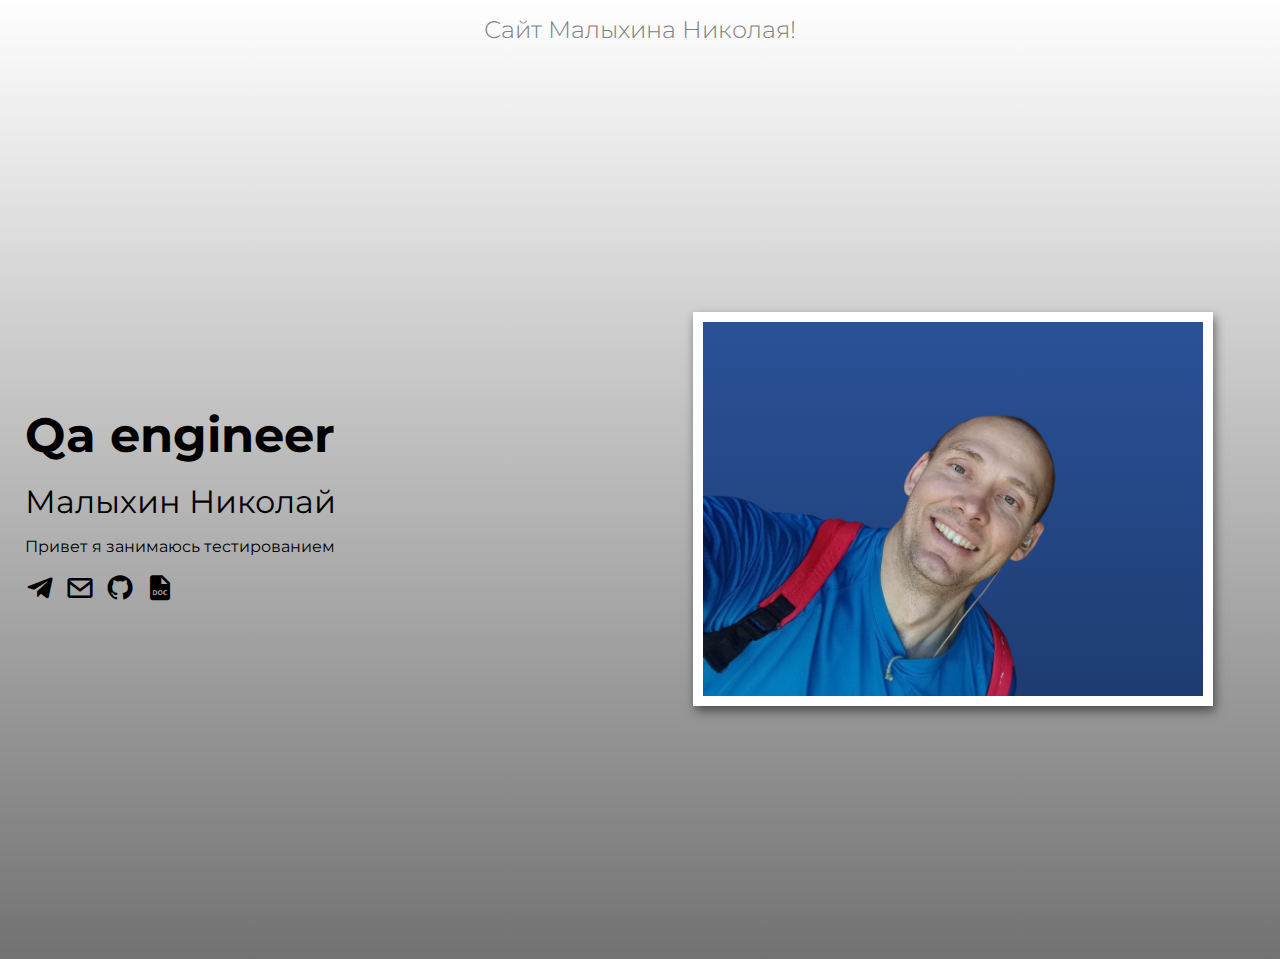
<file: index.html>
<!DOCTYPE html>
<html lang="en">

<head>
  <!-- Yandex.Metrika counter -->
<script type="text/javascript" >
  (function(m,e,t,r,i,k,a){m[i]=m[i]||function(){(m[i].a=m[i].a||[]).push(arguments)};
  m[i].l=1*new Date();
  for (var j = 0; j < document.scripts.length; j++) {if (document.scripts[j].src === r) { return; }}
  k=e.createElement(t),a=e.getElementsByTagName(t)[0],k.async=1,k.src=r,a.parentNode.insertBefore(k,a)})
  (window, document, "script", "https://mc.yandex.ru/metrika/tag.js", "ym");

  ym(94677513, "init", {
       clickmap:true,
       trackLinks:true,
       accurateTrackBounce:true
  });
</script>
<noscript><div><img src="https://mc.yandex.ru/watch/94677513" style="position:absolute; left:-9999px;" alt="" /></div></noscript>
<!-- /Yandex.Metrika counter -->

  <link rel="icon" type="images/x-icon" href="favicon/favico.ico">
  <meta charset="UTF-8">
  <meta name="viewport" content="width=device-width, initial-scale=1.0">
  <title>Document</title>

  <!-- Подключаем шрифт -->
  <link rel="preconnect" href="https://fonts.gstatic.com">
  <link href="https://fonts.googleapis.com/css2?family=Montserrat:wght@300;400;500;600;700&display=swap"
    rel="stylesheet">
  <!-- Подключаем иконки -->
  <link rel="stylesheet" href="https://cdn.jsdelivr.net/npm/boxicons@latest/css/boxicons.min.css">
  <!-- Подключаем файл со стилями -->
  <link rel="stylesheet" href="style.css">

</head>

<body>

  <header class="header">
    <a class="header__logo logo">Сайт Малыхина Николая!</a>
  </header>

  <div class="hero">
    <div class="container hero__container">
      <div class="hero__about">
        <h1 class="hero__title">
         Qa engineer 
        </h1>
        <h2 class="hero__subtitle">
          Малыхин Николай
        </h2>
        <p class="hero__discription">
          Привет я занимаюсь тестированием
        </p>


        <div class="hero__links">
          

          <a class="hero__link" target="_blank" href="https://t.me/nikolai_n_m" alt="Телеграмм" title="Телеграмм"><i class='bx bxl-telegram'></i></a>
          <a class="hero__link" target="_blank" href="mailto:Popneo2ya@yandex.ru" alt="Почта" title="Почта"><i class='bx bx-envelope'></i></a>
          <a class="hero__link" target="_blank" href="/game/" alt="Игра" title="Игра"><i class='bx bxl-github'></i></a>
          <a class="hero__link" target="_blank" href="/docs/Малыхин Николай.pdf" alt="Резюме" title="Резюме"><i class='bx bxs-file-doc'></i></a>
        </div>

      </div>

      <div class="hero__box">
        <img class="hero__box-img" src="myPic.png" title="It`s me" alt="Man">
      </div>
    </div>
  </div>
</body>
</file>
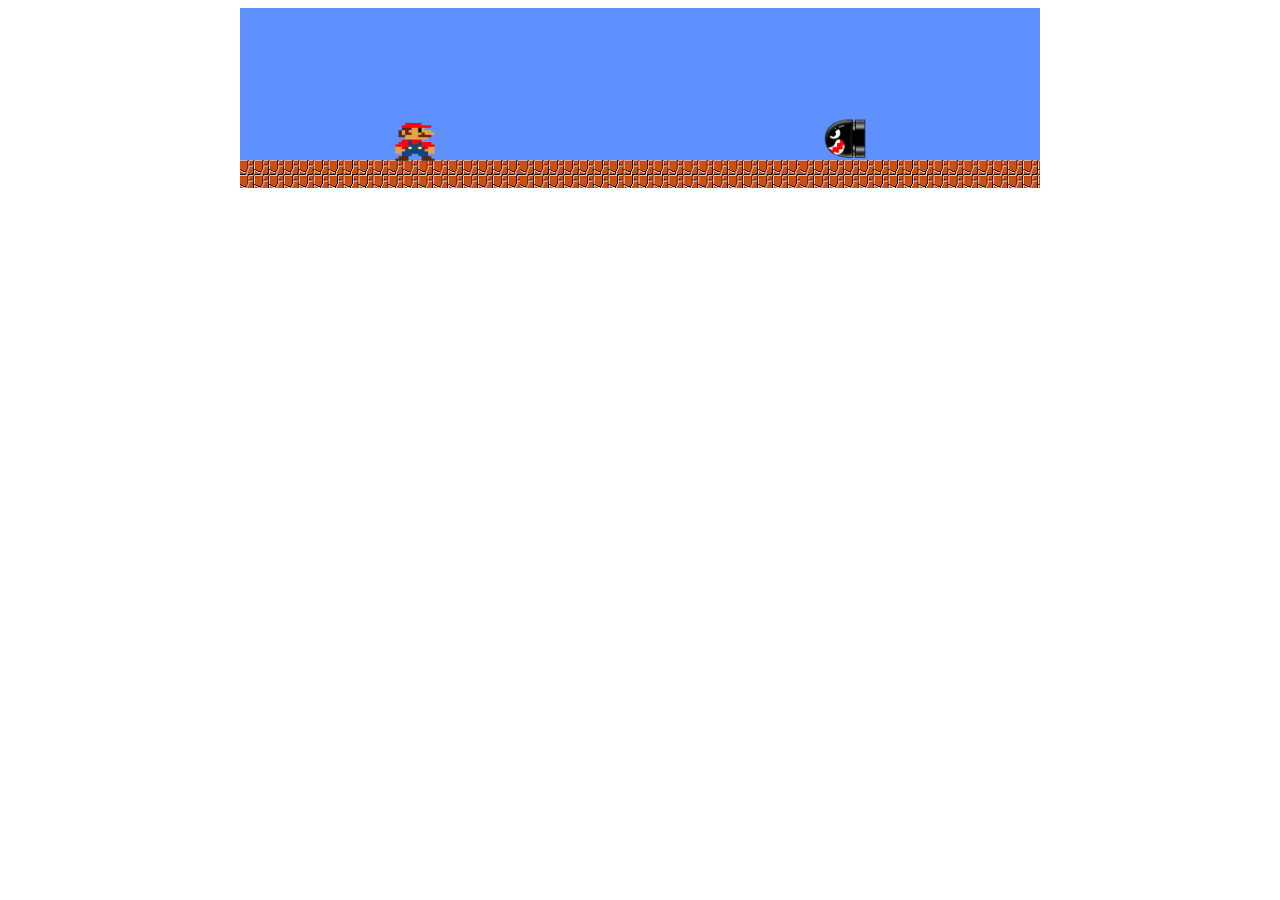
<file: game/index.html>
<!DOCTYPE html>
<html lang="en">
<head>
  <meta charset="UTF-8">
  <meta name="viewport" content="width=device-width, initial-scale=1.0">
  <title>Document</title>
  <link rel="stylesheet" href="style.css">
</head>
<body>
  
  <div class="game">
    <div id="mario"></div>
    <div id="bullet"></div>
  </div>

  <p id="score"></p>

  <script src="script.js"></script>
</body>
</html>
</file>
<file: style.css>
<<<<<<< HEAD
*,
::before,
::after {
  box-sizing: border-box;
}

body {
  margin: 0;
  font-family: 'Montserrat', sans-serif;
  background-color: #ffffff;
  background-image: linear-gradient(to top, #737272 0%, #ffffff 100%);
}

img {
  width: 100%;
  height: 100%;
}

h1,
h2,
h3 {
  margin: 0;
}


.header {
  width: 100%;
  padding: 15px 0;

  text-align: center;
  font-size: 24px;
  font-weight: 300;
  color: gray;
}

.header__logo {
  color: inherit;
  text-decoration: none;
}

.hero {
  min-height: 100vh;
  display: flex;
  justify-content: center;
  align-items: center;
}

.container {
  max-width: 1230px;
  width: 100%;
  margin: 0 auto;
  padding: 0 15px;
  }

.hero__container {
  display: grid;
  grid-template-columns: repeat(auto-fit, minmax(290px, 1fr));
  grid-gap: 20px;
  }

.hero__about {
  display: flex;
  flex-direction: column;
  justify-content: center;
  }

.hero__title {
  margin-bottom: 20px;

  font-size: 48px;
  line-height: 1.1;
  }

.hero__subtitle {
  font-size: 32px;
  font-weight: 400;
}

.hero__links {
  display: flex;
}

.hero__link {
  margin-right: 10px;

  font-size: 30px;
  color: #000;
  transition: color 0.5s;
}


.hero__link:hover {
  color: #4facfe;
}

.hero__box {
  max-width: 500px;
  justify-self: center;
  overflow: hidden;
  border: 10px solid #fff;
  
  background-image: linear-gradient(to top, #1e3c72 0%, #1e3c72 1%, #2a5298 100%);
  animation: ava-animate 5s infinite alternate;
  box-shadow: 2px 5px 10px rgb(0, 0, 0, 0.5);
}

.hero__box-img {
  animation: ava-bg 3s infinite alternate;
}

@media screen and (max-width: 978px) {
  .hero {
    padding-top: 30px;
  }

  .hero__container {
    grid-row-gap: 20px;
  }

  .hero__title {
    font-size: 28px;
    margin-bottom: 10px;
  }

  .hero__subtitle {
    font-size: 22px;
    font-weight: 400;
  }

  .hero__description {
    font-size: 14px;
  }
  .hero__about {
    text-align: center;
  }

  .hero__links {
    justify-content: center;
  }

  .hero__box {
    max-width: 3560px;

  }
}

@keyframes ava-animate {
  0% {
    border-radius: 85% 15% 83% 17% / 75% 37% 63% 25% ;
  }

  40% {
    border-radius: 54% 46% 47% 53% / 49% 67% 33% 51% ;
  }

  60% {
    border-radius: 22% 78% 15% 85% / 32% 83% 17% 68% ;
  }

  100% {
    border-radius: 42% 58% 93% 7% / 48% 25% 75% 52% ;
  }
}

@keyframes ava-bg {
  from {
    backdrop-filter: hue-rotate(0);
  }

  to {
    backdrop-filter: hue-rotate(90deg);
  }
=======
*,
::before,
::after {
  box-sizing: border-box;
}

body {
  margin: 0;
  font-family: 'Montserrat', sans-serif;
  background-color: #ffffff;
  background-image: linear-gradient(to top, #737272 0%, #ffffff 100%);
}

img {
  width: 100%;
  height: 100%;
}

h1,
h2,
h3 {
  margin: 0;
}


.header {
  width: 100%;
  padding: 15px 0;

  text-align: center;
  font-size: 24px;
  font-weight: 300;
  color: gray;
}

.header__logo {
  color: inherit;
  text-decoration: none;
}

.hero {
  min-height: 100vh;
  display: flex;
  justify-content: center;
  align-items: center;
}

.container {
  max-width: 1230px;
  width: 100%;
  margin: 0 auto;
  padding: 0 15px;
  }

.hero__container {
  display: grid;
  grid-template-columns: repeat(auto-fit, minmax(290px, 1fr));
  grid-gap: 20px;
  }

.hero__about {
  display: flex;
  flex-direction: column;
  justify-content: center;
  }

.hero__title {
  margin-bottom: 20px;

  font-size: 48px;
  line-height: 1.1;
  }

.hero__subtitle {
  font-size: 32px;
  font-weight: 400;
}

.hero__links {
  display: flex;
}

.hero__link {
  margin-right: 10px;

  font-size: 30px;
  color: #000;
  transition: color 0.5s;
}


.hero__link:hover {
  color: #4facfe;
}

.hero__box {
  max-width: 500px;
  justify-self: center;
  overflow: hidden;
  border: 10px solid #fff;
  
  background-image: linear-gradient(to top, #1e3c72 0%, #1e3c72 1%, #2a5298 100%);
  animation: ava-animate 5s infinite alternate;
  box-shadow: 2px 5px 10px rgb(0, 0, 0, 0.5);
}

.hero__box-img {
  animation: ava-bg 3s infinite alternate;
}

@media screen and (max-width: 978px) {
  .hero {
    padding-top: 30px;
  }

  .hero__container {
    grid-row-gap: 20px;
  }

  .hero__title {
    font-size: 28px;
    margin-bottom: 10px;
  }

  .hero__subtitle {
    font-size: 22px;
    font-weight: 400;
  }

  .hero__description {
    font-size: 14px;
  }
  .hero__about {
    text-align: center;
  }

  .hero__links {
    justify-content: center;
  }

  .hero__box {
    max-width: 3560px;

  }
}

@keyframes ava-animate {
  0% {
    border-radius: 85% 15% 83% 17% / 75% 37% 63% 25% ;
  }

  40% {
    border-radius: 54% 46% 47% 53% / 49% 67% 33% 51% ;
  }

  60% {
    border-radius: 22% 78% 15% 85% / 32% 83% 17% 68% ;
  }

  100% {
    border-radius: 42% 58% 93% 7% / 48% 25% 75% 52% ;
  }
}

@keyframes ava-bg {
  from {
    backdrop-filter: hue-rotate(0);
  }

  to {
    backdrop-filter: hue-rotate(90deg);
  }
>>>>>>> cf5b68501bb64729a80f163dfbf06b7c31585ae6
}
</file>
<file: game/style.css>
.game {
  width: 800px;
  height: 180px;
  position: relative;
  margin: auto;
  background-image: url(img/bg.png);
}

#mario {
  width: 50px;
  height: 50px;
  background-image: url(img/mario.png);
  background-size: 50px 50px;
  position: relative;
  top: 103px;
  left: 150px;
}

#bullet {
  width: 50px;
  height: 50px;
  background-image: url(img/bullet.png);
  background-size: 50px 50px;
  position: relative;
  top: 50px;
  left: 580px;
  animation: bulletMov 1.5s infinite linear;
}

#score {
  font-family: 'Times New Roman', Times, serif;
  font-style: initial;
  width: 170px;
  height: 50px;
  position: relative;
  top: -150px;
  color: rgb(255, 255, 255);
  margin: auto;
}

@keyframes bulletMov {
  0% {
    left: 770px;
  }

  100% {
    left: 0px;
  }
}

.jump {
  animation: jump 0.3s linear;
}

@keyframes jump {
  0% {
    top: 103px;
  }

  30% {
    top: 70px;
  }

  50% {
    top: 30px;
  }

  80% {
    top: 70px;
  }

  100% {
    top: 103px;
  }
}
</file>
